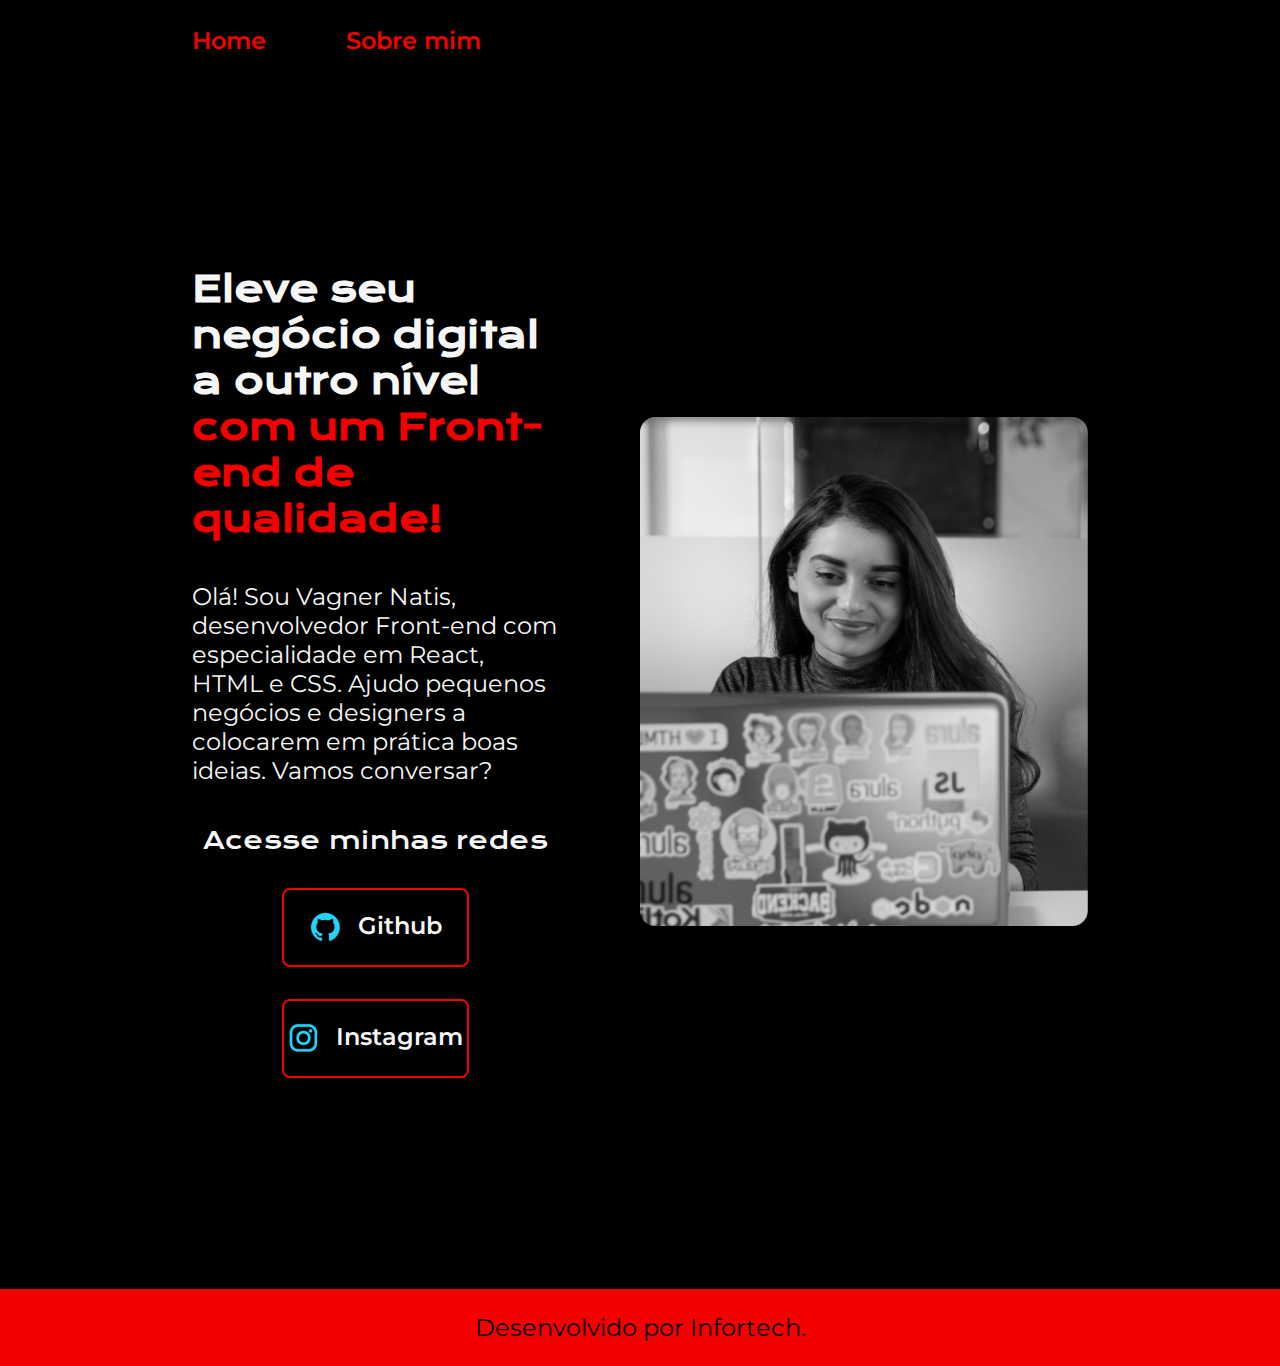
<file: index.html>
<!DOCTYPE html>
<html lang="pt-br">

<head>

    <meta charset="UTF-8">
    <meta http-equiv="X-UA-Compatible" content="IE=edge">
    <meta name="viewport" content="width=device-width, initial-scale=1.0">
    <title>PORTIFOLIO</title>
    <link rel="stylesheet" href="./styles/style.css">

</head>

<body>
    <header class="cabecalho">

        <nav class="cabecalho__menu">
            <a class="cabecalho__menu__link" href="index.html">Home</a>
            <a class="cabecalho__menu__link" href="about.html">Sobre mim</a>
        </nav>

    </header>

    <main class="apresentacao">
        <section class="apresentacao__conteudo">
            <h1 class="apresentacao__conteudo__titulo">Eleve seu negócio digital a outro nível<strong 
            class="titulo-destaque"> com um Front-end de qualidade!
            </strong></h1>

            <p class="apresentacao__conteudo__texto">Olá! Sou Vagner Natis, desenvolvedor
            Front-end com especialidade em React, HTML e
            CSS. Ajudo pequenos negócios e designers a
            colocarem em prática boas ideias. Vamos
            conversar?</p>

            <div class="apresentacao__links">
                <h2 class="apresentacao__links__subtitulo">Acesse minhas redes</h2>
                <a class="apresentacao__links__navegacao" href="https://github.com/vagnernatis">
                    <img src="./assets/github.png">
                    Github
                <a class="apresentacao__links__navegacao" href="https://instagram.com/vagnernatis">
                    <img src="./assets/instagram.png">
                    Instagram
                </a>

            </div>
        </section>

        <img class="apresentacao_imagem" src="./assets/Imagem_projeto.png" alt="Foto da Joana Santos programando">
    </main>
    <footer class="rodape">
        <p>Desenvolvido por Infortech.</p>
    </footer>
    
</body>

</html>
</file>
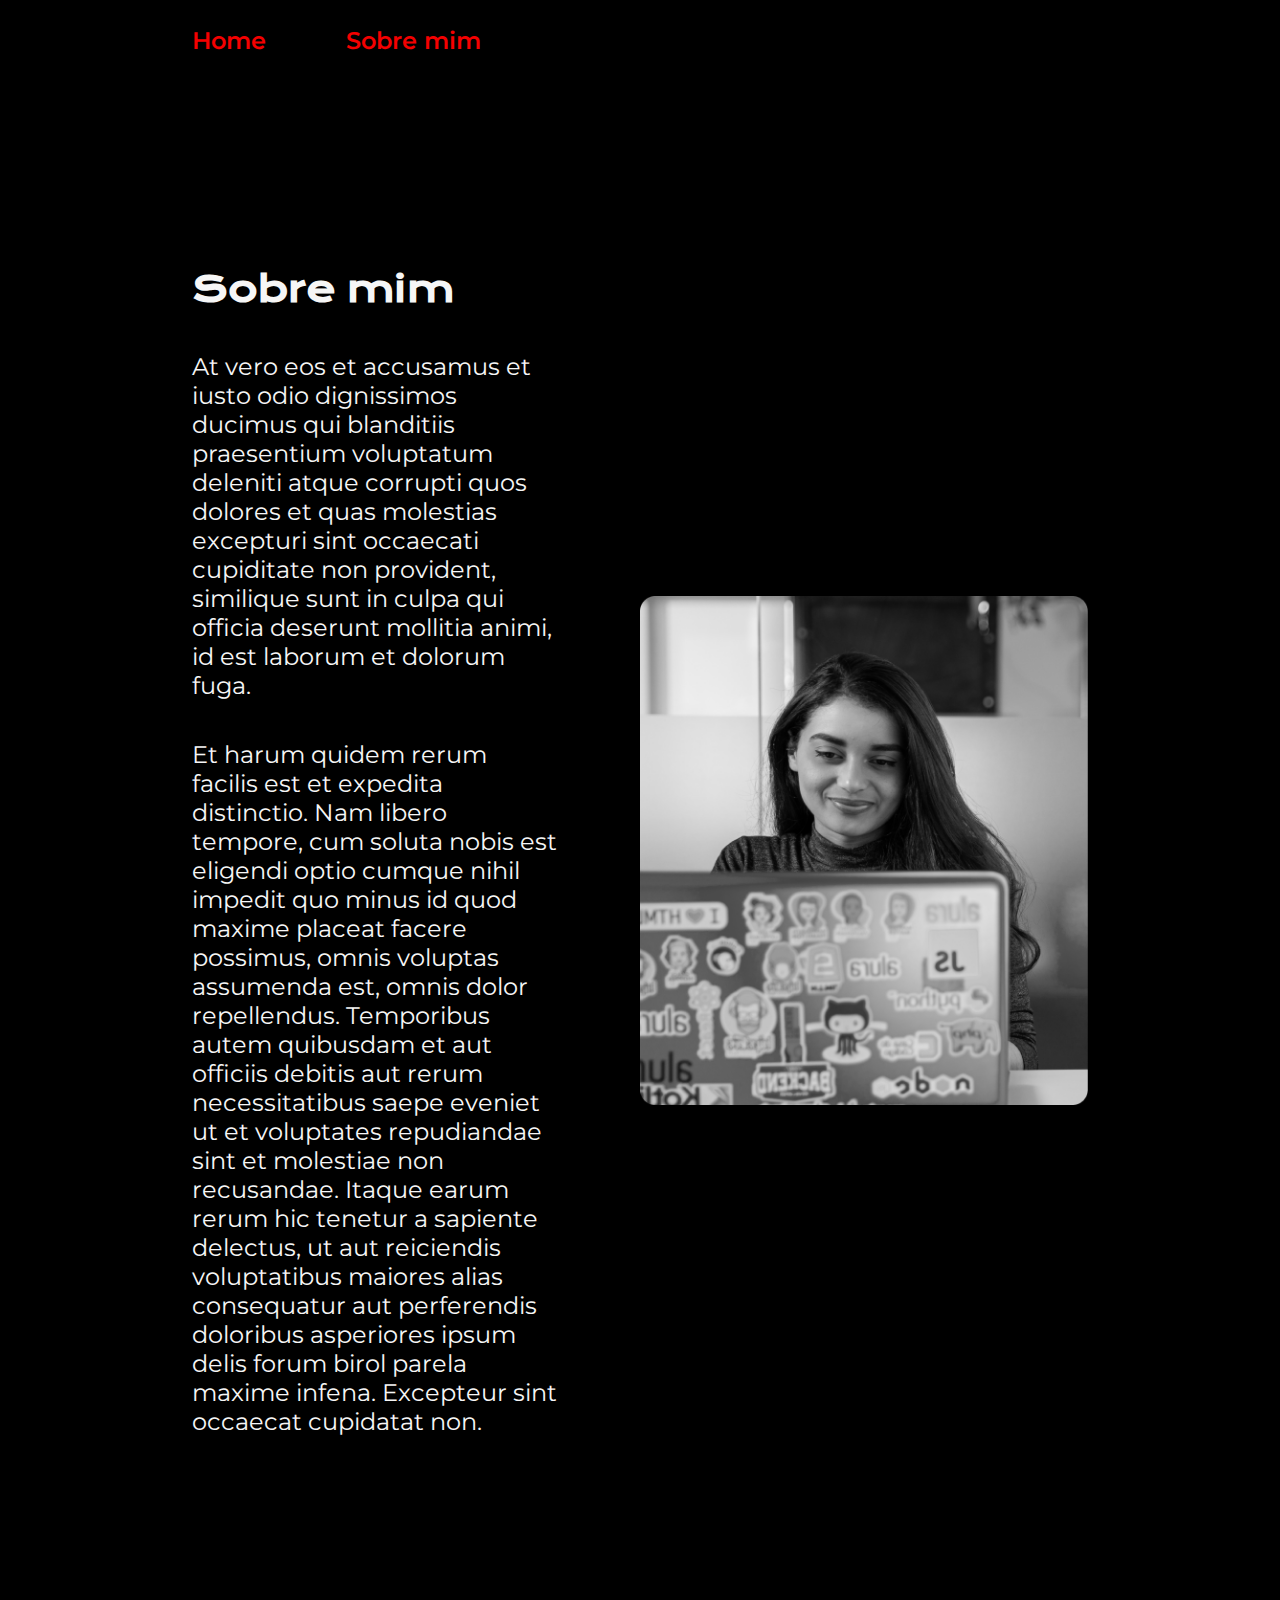
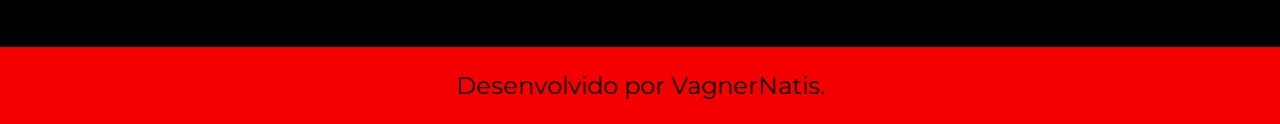
<file: about.html>
<!DOCTYPE html>
<html lang="pt-br">

<head>
    <meta charset="UTF-8">
    <meta http-equiv="X-UA-Compatible" content="IE=edge">
    <meta name="viewport" content="width=device-width, initial-scale=1.0">
    <title>Sobre mim</title>
    <link rel="stylesheet" href="./styles/style.css">
</head>

<body>
    <header class="cabecalho">
        <nav class="cabecalho__menu">
            <a class="cabecalho__menu__link" href="index.html">Home</a>
            <a class="cabecalho__menu__link" href="about.html">Sobre mim</a>
        </nav>
    </header>

    <main class="apresentacao">
        <section class="apresentacao__conteudo">
            <h1 class="apresentacao__conteudo__titulo">Sobre mim</h1>
            <p class="apresentacao__conteudo__texto">At vero eos et accusamus et iusto odio dignissimos ducimus qui blanditiis praesentium voluptatum deleniti
                atque corrupti quos dolores et quas molestias excepturi sint occaecati cupiditate non provident,
                similique sunt in culpa qui officia deserunt mollitia animi, id est laborum et dolorum fuga.
            </p>
            <p class="apresentacao__conteudo__texto">
                Et harum quidem rerum facilis est et expedita distinctio. Nam libero tempore, cum soluta nobis est
                eligendi optio cumque nihil impedit quo minus id quod maxime placeat facere possimus, omnis voluptas
                assumenda est, omnis dolor repellendus. Temporibus autem quibusdam et aut officiis debitis aut rerum
                necessitatibus saepe eveniet ut et voluptates repudiandae sint et molestiae non recusandae. Itaque earum
                rerum hic tenetur a sapiente delectus, ut aut reiciendis voluptatibus maiores alias consequatur aut
                perferendis doloribus asperiores ipsum delis forum birol parela maxime infena. Excepteur sint occaecat
                cupidatat non.</p>
        </section>
        <img class="apresentacao_imagem" src="./assets/Imagem_projeto.png" alt="Foto da Joana Santos programando">
    </main>

    <footer class="rodape">
        <p>Desenvolvido por VagnerNatis.</p>
    </footer>
</body>

</html>
</file>
<file: styles/style.css>
@import url('https://fonts.googleapis.com/css2?family=Krona+One&family=Montserrat:wght@400;600&display=swap');

:root {
    --cor-primaria: #000000;
    --cor-secundaria: #F6F6F6;
    --cor-terciaria: #F40000;
    --cor-hover: #1C1C1C;

    --fonte-primaria: 'Krona One', sans-serif;
    --fonte-secundaria: 'Montserrat', sans-serif;
}
*{
    margin: 0;
    padding: 0;
}

body{
    box-sizing: border-box;
    background-color: var(--cor-primaria);
    color: var(--cor-secundaria);
}
.cabecalho{
    padding: 2% 0% 0% 15%;
}
.cabecalho__menu{
    display: flex;
    gap: 80px;
}
.cabecalho__menu__link{
    font-family: var(--fonte-secundaria);
    font-size: 1.5rem;
    font-weight: 600;
    color: var(--cor-terciaria);
    text-decoration: none;
}
.apresentacao{
    padding: 16.5% 15%;
    display: flex;
    align-items: center;
    justify-content: space-between;
    gap: 82px;
}
.apresentacao__conteudo{
    width: 50%;
    display: flex;
    flex-direction: column;
    gap: 40px;
}

.apresentacao__conteudo__titulo{
    font-size: 2.25rem;
    font-family: var(--fonte-primaria);
}
.titulo-destaque{
    color: var(--cor-terciaria);
}
.apresentacao__conteudo__texto{
    font-size: 1.5rem;
    font-family: var(--fonte-secundaria);
}

.apresentacao__links{
    display: flex;
    flex-direction: column;
    justify-content: space-between;
    align-items: center;
    gap: 32px;
}
.apresentacao__links__subtitulo{
    font-family: var(--fonte-primaria);
    font-weight: 400;
    font-size: 1.5rem;
}
.apresentacao__links__navegacao{
    display: flex;
    justify-content: center;
    gap: 16px;
    border: 2px solid var(--cor-terciaria);
    width: 50%;
    text-align: center;
    border-radius: 8px;
    font-size: 1.5rem;
    font-weight: 600;
    padding: 21.5px 0;
    text-decoration: none;
    color: var(--cor-secundaria);
    font-family: var(--fonte-secundaria);
}
.apresentacao__links__link:hover{
    background-color: var(--cor-hover);
}
.apresentacao_imagem{
   width: 50%;
}
.rodape{
    color: var(--cor-primaria);
    background-color: var(--cor-terciaria);
    padding: 24px;
    text-align: center;
    font-family: var(--fonte-secundaria);
    font-size: 1.5rem;
    font-weight: 400;
}
@media (max-width: 1200px) {
    .cabecalho{
        padding: 6%;
    }

    .cabecalho__menu{
        justify-content: center;
    }
    
    .apresentacao {
        flex-direction: column-reverse;        
    }

   .apresentacao__conteudo{
    width: auto;
   }
    

}
</file>
